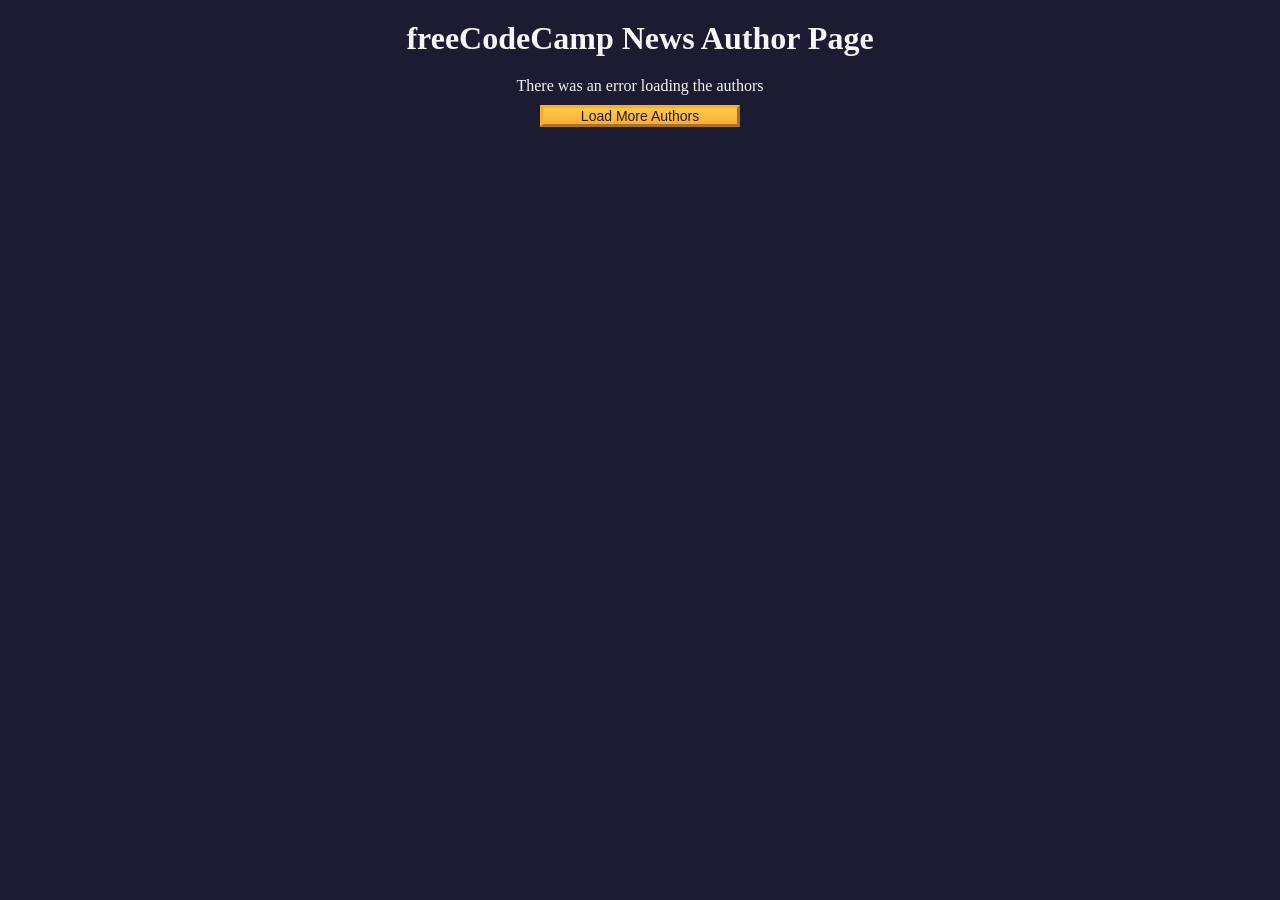
<file: JavaScript Algorithms and Data Structures/authorpage-using-fetch-promise/index.html>
<!doctype html>
<html lang="en">
  <head>
    <meta charset="UTF-8" />
    <meta http-equiv="X-UA-Compatible" content="IE=edge" />
    <meta name="viewport" content="width=device-width, initial-scale=1.0" />
    <title>freeCodeCamp News Author Page</title>
    <link rel="stylesheet" href="./styles.css" />
  </head>
  <body>
    <h1 class="title">freeCodeCamp News Author Page</h1>

    <main>
      <div id="author-container"></div>
      <button class="btn" id="load-more-btn">Load More Authors</button>
    </main>

    <script src="./script.js"></script>
  </body>
</html>
</file>
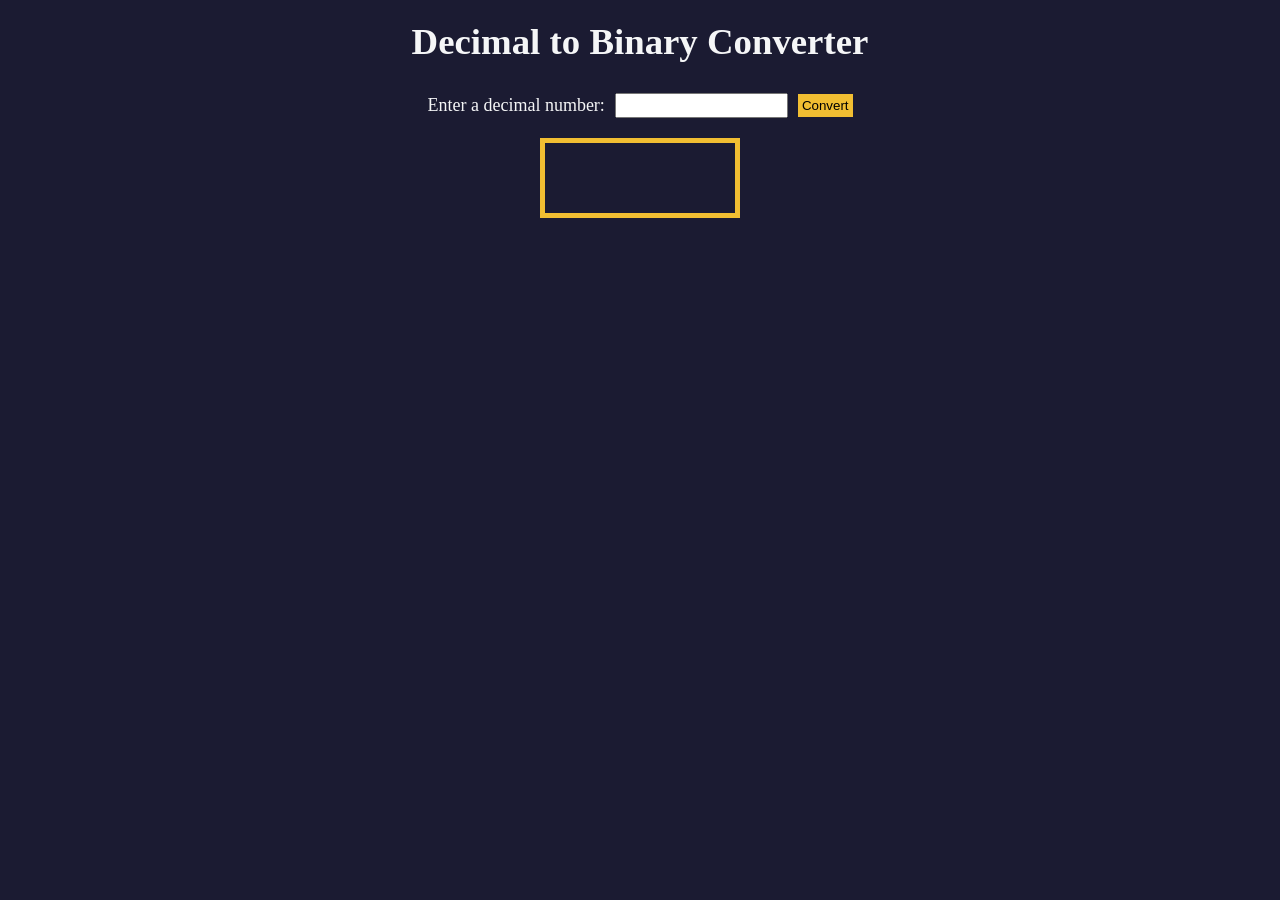
<file: JavaScript Algorithms and Data Structures/binary-converter/index.html>
<!doctype html>
<html lang="en">
  <head>
    <meta charset="UTF-8" />
    <meta http-equiv="X-UA-Compatible" content="IE=edge" />
    <meta name="viewport" content="width=device-width, initial-scale=1.0" />
    <title>Decimal to Binary Converter</title>
    <link rel="stylesheet" href="styles.css" />
  </head>
  <body>
    <h1>Decimal to Binary Converter</h1>
    <div class="input-container">
      <label for="number-input">Enter a decimal number:</label>
      <input
        value=""
        type="number"
        name="decimal number input"
        id="number-input"
        class="number-input"
      />
      <button class="convert-btn" id="convert-btn">Convert</button>
    </div>
    <output id="result" for="number-input"></output>
    <div id="animation-container"></div>
    <script src="script.js"></script>
  </body>
</html>
</file>
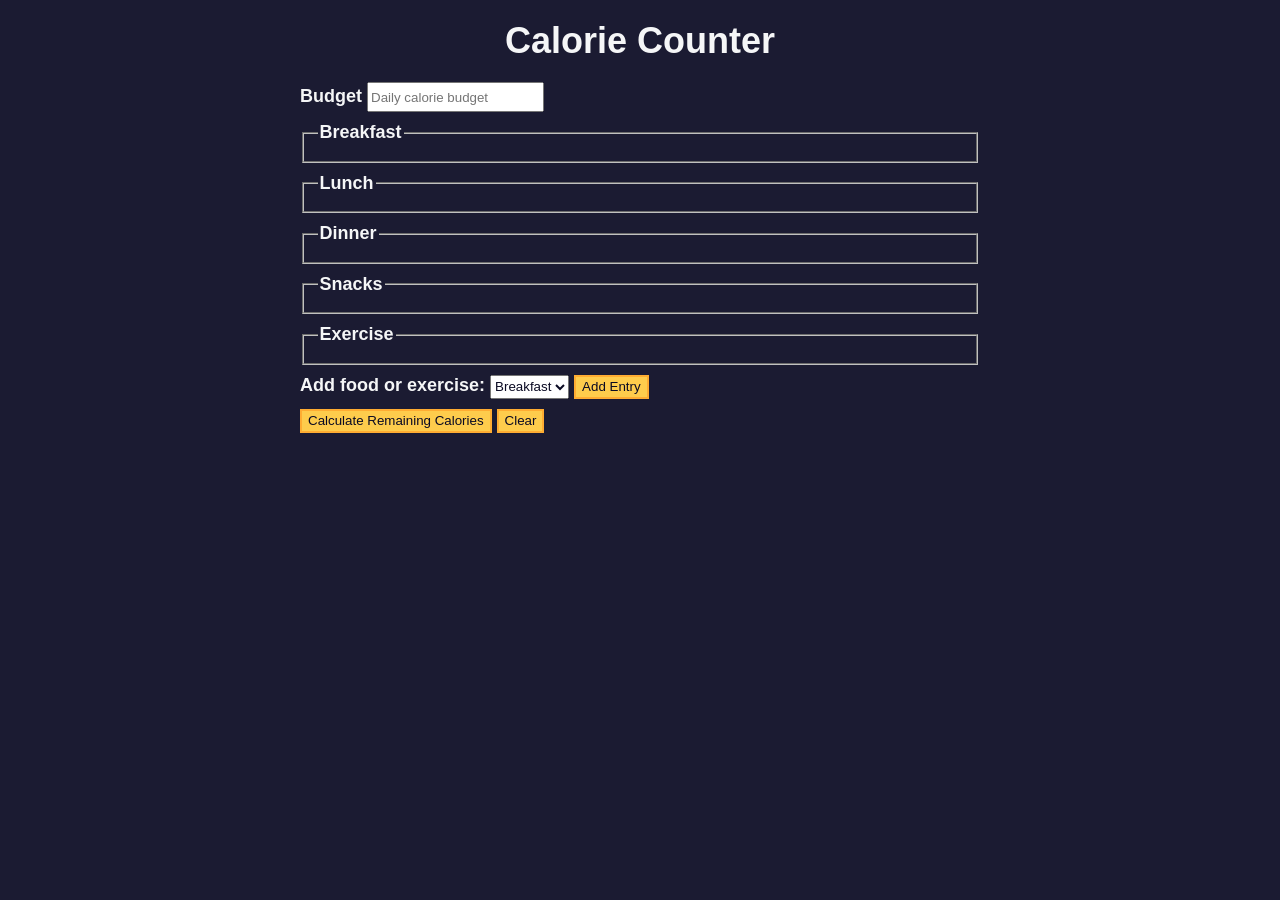
<file: JavaScript Algorithms and Data Structures/calorie-counter/index.html>
<!doctype html>
<html lang="en">
  <head>
    <meta charset="utf-8" />
    <meta name="viewport" content="width=device-width, initial-scale=1.0" />
    <link rel="stylesheet" href="styles.css" />
    <title>Calorie Counter</title>
  </head>
  <body>
    <main>
      <h1>Calorie Counter</h1>
      <div class="container">
        <form id="calorie-counter">
          <label for="budget">Budget</label>
          <input
            type="number"
            min="0"
            id="budget"
            placeholder="Daily calorie budget"
            required
          />
          <fieldset id="breakfast">
            <legend>Breakfast</legend>
            <div class="input-container"></div>
          </fieldset>
          <fieldset id="lunch">
            <legend>Lunch</legend>
            <div class="input-container"></div>
          </fieldset>
          <fieldset id="dinner">
            <legend>Dinner</legend>
            <div class="input-container"></div>
          </fieldset>
          <fieldset id="snacks">
            <legend>Snacks</legend>
            <div class="input-container"></div>
          </fieldset>
          <fieldset id="exercise">
            <legend>Exercise</legend>
            <div class="input-container"></div>
          </fieldset>

          <div class="controls">
            <span>
              <label for="entry-dropdown">Add food or exercise:</label>
              <select id="entry-dropdown" name="options">
                <option value="breakfast" selected>Breakfast</option>
                <option value="lunch">Lunch</option>
                <option value="dinner">Dinner</option>
                <option value="snacks">Snacks</option>
                <option value="exercise">Exercise</option>
              </select>
              <button id="add-entry" type="button">Add Entry</button>
            </span>
          </div>
          <div>
            <button type="submit">Calculate Remaining Calories</button>
            <button id="clear" type="button">Clear</button>
          </div>
        </form>
        <div id="output" class="output hide"></div>
      </div>
    </main>
    <script src="script.js"></script>
  </body>
</html>
</file>
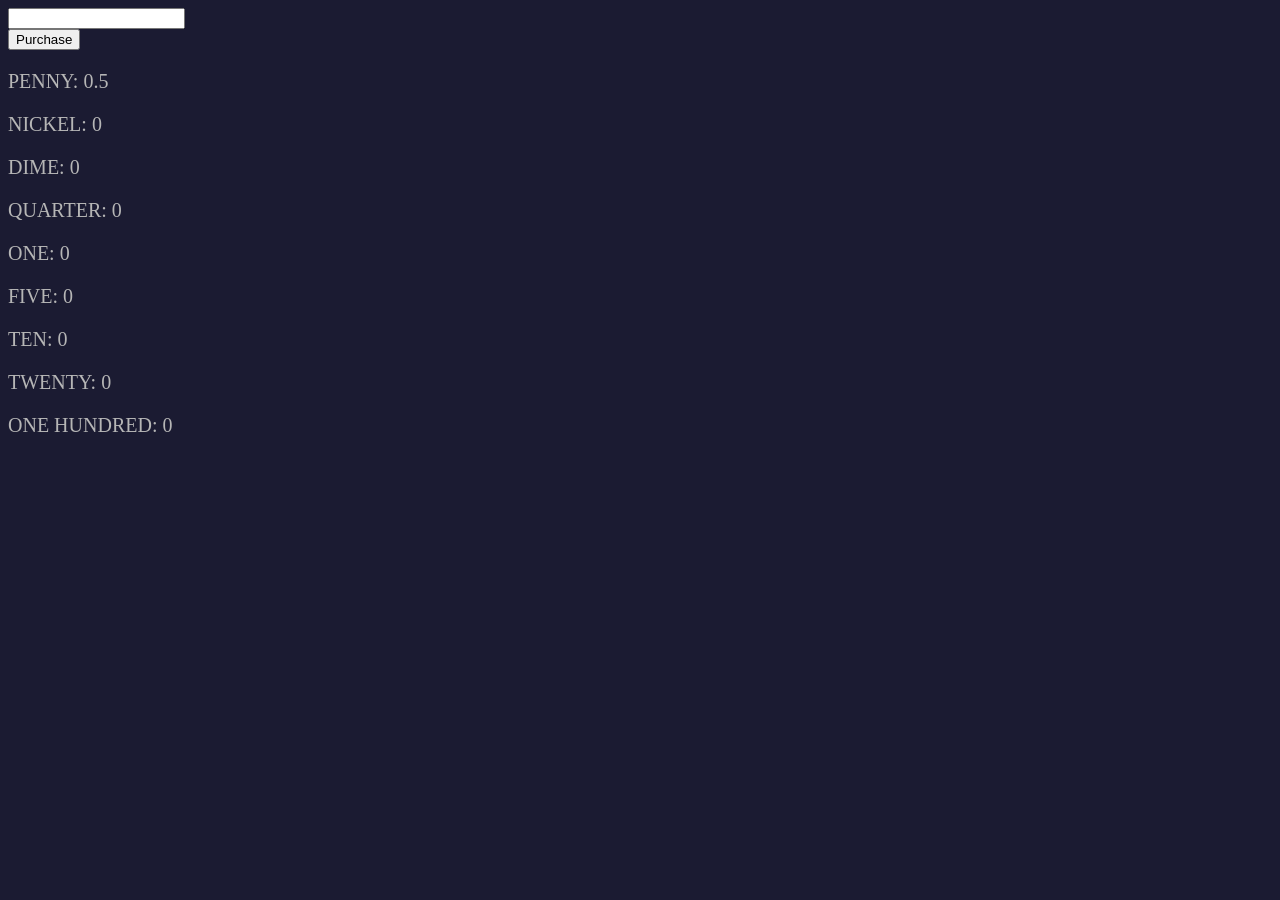
<file: JavaScript Algorithms and Data Structures/cash-register/index.html>
<html>
  <head>
    <meta charset="UTF-8" />
    <meta
      name="viewport"
      content="width=device-width, user-scalable=no, initial-scale=1.0, maximum-scale=1.0, minimum-scale=1.0"
    />
    <link rel="stylesheet" href="styles.css" />
    <title>Document</title>
  </head>
  <body>
    <input type="text" id="cash" aria-label="moneys" />
    <div id="change-due"></div>
    <button id="purchase-btn">Purchase</button>
    <div id="till">
      <p>Change in till</p>
    </div>
    <script src="script.js"></script>
  </body>
</html>
</file>
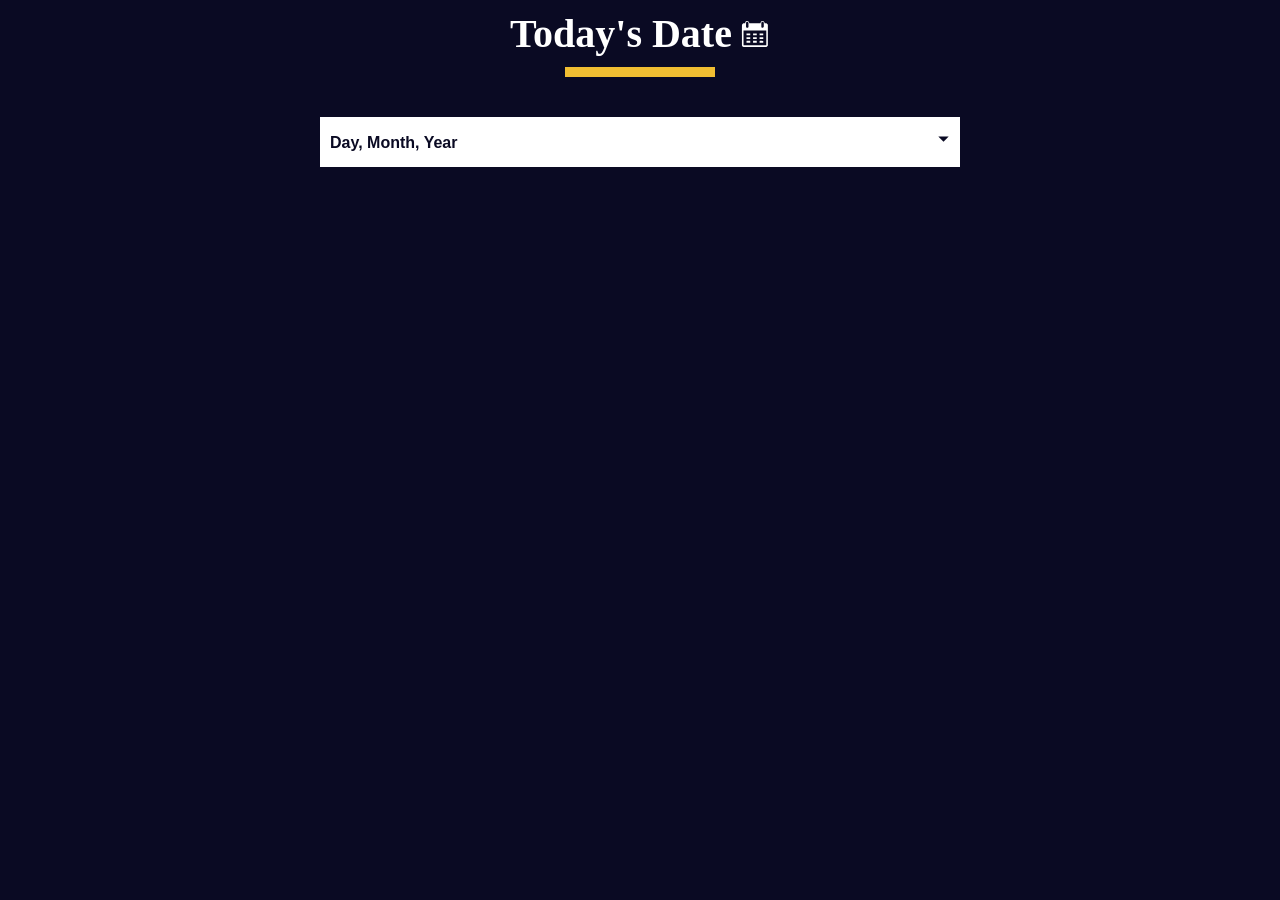
<file: JavaScript Algorithms and Data Structures/date-formatter/index.html>
<!doctype html>
<html lang="en">
  <head>
    <meta charset="UTF-8" />
    <meta http-equiv="X-UA-Compatible" content="IE=edge" />
    <meta name="viewport" content="width=device-width, initial-scale=1.0" />
    <title>Learn the Date Object by Building a Date Formatter</title>
    <link rel="stylesheet" href="./styles.css" />
  </head>
  <body>
    <main>
      <div class="title-container">
        <h1 class="title">Today's Date</h1>

        <svg
          class="date-svg"
          xmlns="http://www.w3.org/2000/svg"
          version="1.0"
          width="512.000000pt"
          height="512.000000pt"
          viewBox="0 0 512.000000 512.000000"
          preserveAspectRatio="xMidYMid meet"
        >
          <g
            transform="translate(0.000000,512.000000) scale(0.100000,-0.100000)"
            fill="#fff"
            stroke="none"
          >
            <path
              d="M1145 4777 c-71 -24 -120 -54 -164 -102 -59 -64 -83 -124 -89 -216 l-4 -77 -147 -3 c-142 -4 -149 -5 -213 -37 -81 -40 -149 -111 -177 -188 -21 -54 -21 -64 -21 -1789 0 -1725 0 -1735 21 -1789 28 -77 96 -148 177 -188 l67 -33 1950 0 1950 0 67 33 c74 36 133 96 170 170 l23 47 0 1760 0 1760 -23 47 c-37 74 -96 134 -169 170 -63 31 -71 32 -213 36 l-148 4 -4 77 c-8 133 -82 242 -200 297 -54 25 -75 29 -148 29 -94 -1 -151 -20 -220 -75 -75 -59 -130 -181 -130 -287 l0 -43 -954 0 -954 0 -7 74 c-12 137 -89 251 -201 303 -66 30 -179 39 -239 20z m209 -164 c23 -16 52 -49 66 -73 l25 -45 0 -365 0 -365 -28 -47 c-30 -52 -88 -92 -149 -103 -54 -10 -137 17 -175 57 -65 69 -64 60 -61 471 l3 373 27 41 c17 26 45 50 80 68 71 35 151 31 212 -12z m2594 11 c41 -20 59 -37 82 -78 l30 -51 0 -360 c0 -329 -2 -364 -19 -401 -36 -79 -137 -133 -222 -119 -57 10 -125 58 -151 107 -23 42 -23 50 -26 388 -3 377 -1 403 51 465 62 76 162 95 255 49z m537 -2717 l0 -1239 -24 -19 c-23 -19 -67 -19 -1916 -19 -1849 0 -1893 0 -1916 19 l-24 19 -3 1241 -2 1241 1942 -2 1943 -3 0 -1238z"
            />
            <path
              d="M1112 2493 l3 -158 318 -3 317 -2 0 160 0 160 -320 0 -321 0 3 -157z"
            />
            <path
              d="M2230 2490 l0 -160 315 0 315 0 0 160 0 160 -315 0 -315 0 0 -160z"
            />
            <path
              d="M3342 2493 l3 -158 310 0 310 0 3 158 3 157 -316 0 -316 0 3 -157z"
            />
            <path
              d="M1110 1855 l0 -155 320 0 320 0 0 155 0 155 -320 0 -320 0 0 -155z"
            />
            <path
              d="M2230 1855 l0 -155 315 0 315 0 0 155 0 155 -315 0 -315 0 0 -155z"
            />
            <path
              d="M3340 1855 l0 -155 315 0 315 0 0 155 0 155 -315 0 -315 0 0 -155z"
            />
            <path
              d="M1117 1383 c-4 -3 -7 -78 -7 -165 l0 -158 320 0 320 0 0 165 0 165 -313 0 c-173 0 -317 -3 -320 -7z"
            />
            <path
              d="M2230 1225 l0 -165 315 0 315 0 0 165 0 165 -315 0 -315 0 0 -165z"
            />
            <path
              d="M3347 1383 c-4 -3 -7 -78 -7 -165 l0 -158 315 0 315 0 -2 163 -3 162 -306 3 c-168 1 -308 -1 -312 -5z"
            />
          </g>
        </svg>
      </div>
      <div class="divider"></div>

      <div class="dropdown-container">
        <select name="date-options" id="date-options">
          <option value="dd-mm-yyyy">Day, Month, Year</option>
          <option value="yyyy-mm-dd">Year, Month, Day</option>
          <option value="mm-dd-yyyy-h-mm">
            Month, Day, Year, Hours, Minutes
          </option>
        </select>
        <div class="select-icon">
          <svg
            class="icon"
            xmlns="http://www.w3.org/2000/svg"
            width="25"
            height="35"
            viewBox="0 0 24 24"
          >
            <rect x="0" fill="none" width="24" height="24" />

            <g>
              <path d="M7 10l5 5 5-5" />
            </g>
          </svg>
        </div>
      </div>

      <p id="current-date"></p>
    </main>

    <script src="./script.js"></script>
  </body>
</html>
</file>
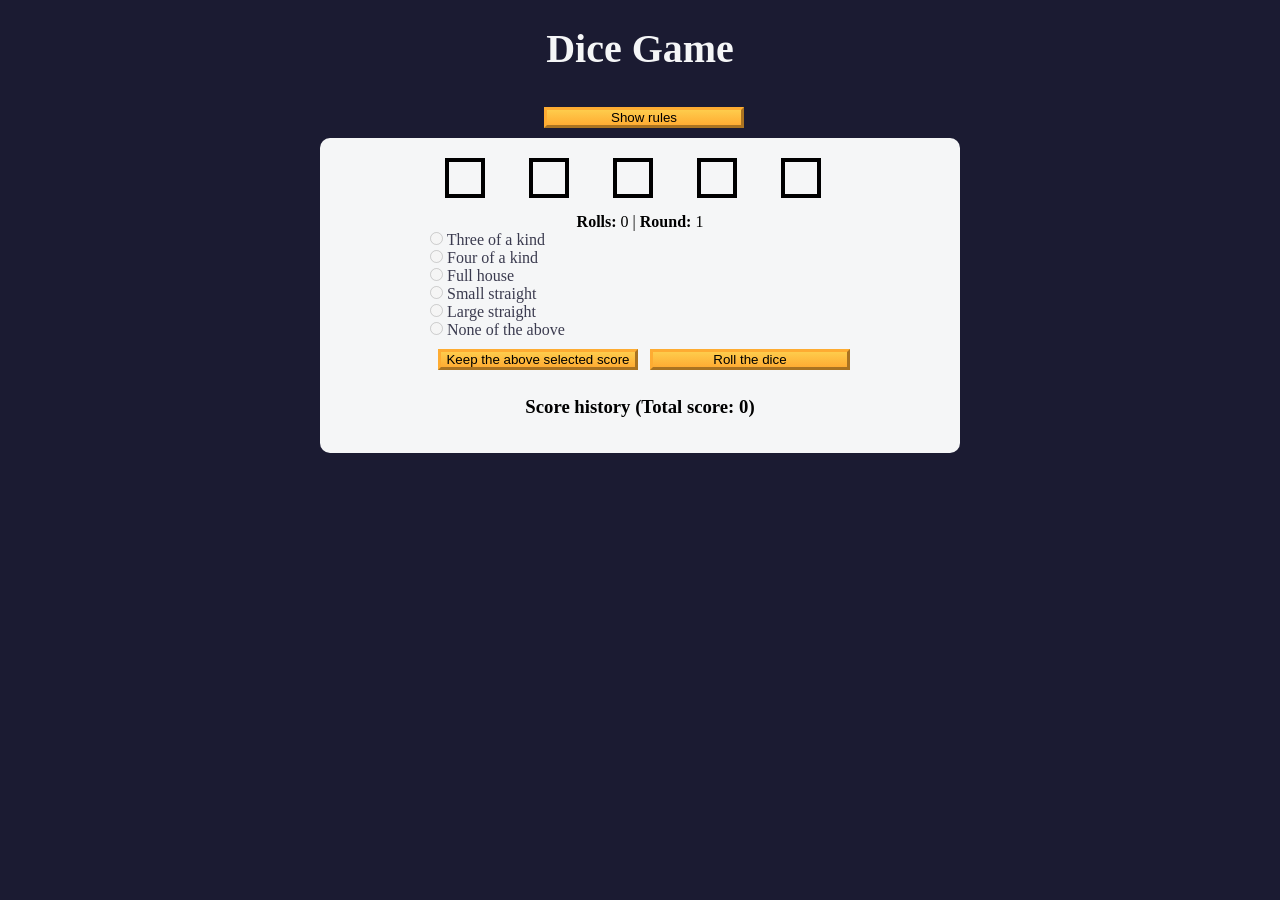
<file: JavaScript Algorithms and Data Structures/dice-game/index.html>
<!doctype html>
<html lang="en">
  <head>
    <meta charset="utf-8" />
    <meta name="viewport" content="width=device-width, initial-scale=1.0" />
    <title>Dice Game</title>
    <link rel="stylesheet" href="styles.css" />
  </head>

  <body>
    <header>
      <h1>Dice Game</h1>
      <button class="btn" id="rules-btn" type="button">Show rules</button>
      <div class="rules-container">
        <h2>Rules</h2>
        <ul>
          <li>There are total of six rounds</li>
          <li>You can only roll the dice three times per round</li>
          <li>To start the game, roll the dice</li>
          <li>
            Then, choose from one of the selected scores or roll the dice again
          </li>
          <li>
            If you choose a selected score, then you will move to the next round
          </li>
          <li>
            If you decline to choose a selected score, then you can roll the
            dice again two more times
          </li>
        </ul>
        <h2 class="points">Points</h2>
        <ul>
          <li>Three of a kind: Sum of all five dice</li>
          <li>Four of a kind: Sum of all five dice</li>
          <li>Full house: Three of a kind and a pair - 25 points</li>
          <li>
            Small straight: Four of the dice have consecutive values - 30 points
          </li>
          <li>
            Large straight: All five dice have consecutive values - 40 points
          </li>
        </ul>
      </div>
    </header>

    <main>
      <form id="game">
        <div id="dice">
          <div class="die"></div>
          <div class="die"></div>
          <div class="die"></div>
          <div class="die"></div>
          <div class="die"></div>
        </div>

        <p class="rounds-text">
          <strong>Rolls:</strong> <span id="current-round-rolls">0</span> |
          <strong>Round:</strong> <span id="current-round">1</span>
        </p>

        <div id="score-options">
          <div>
            <input
              type="radio"
              name="score-options"
              id="three-of-a-kind"
              value="three-of-a-kind"
              disabled
            />
            <label for="three-of-a-kind">Three of a kind<span></span></label>
          </div>
          <div>
            <input
              type="radio"
              name="score-options"
              id="four-of-a-kind"
              value="four-of-a-kind"
              disabled
            />
            <label for="four-of-a-kind">Four of a kind<span></span></label>
          </div>
          <div>
            <input
              type="radio"
              name="score-options"
              id="full-house"
              value="full-house"
              disabled
            />
            <label for="full-house">Full house<span></span></label>
          </div>
          <div>
            <input
              type="radio"
              name="score-options"
              id="small-straight"
              value="small-straight"
              disabled
            />
            <label for="small-straight">Small straight<span></span></label>
          </div>
          <div>
            <input
              type="radio"
              name="score-options"
              id="large-straight"
              value="large-straight"
              disabled
            />
            <label for="large-straight">Large straight<span></span></label>
          </div>

          <div>
            <input
              type="radio"
              name="score-options"
              id="none"
              value="none"
              disabled
            />
            <label for="none">None of the above<span></span></label>
          </div>
        </div>

        <button class="btn" id="keep-score-btn" type="button">
          Keep the above selected score
        </button>
        <button class="btn" id="roll-dice-btn" type="button">
          Roll the dice
        </button>
      </form>

      <div id="scores">
        <h3>Score history (Total score: <span id="total-score">0</span>)</h3>
        <ol id="score-history"></ol>
      </div>
    </main>
    <script src="./script.js"></script>
  </body>
</html>
</file>
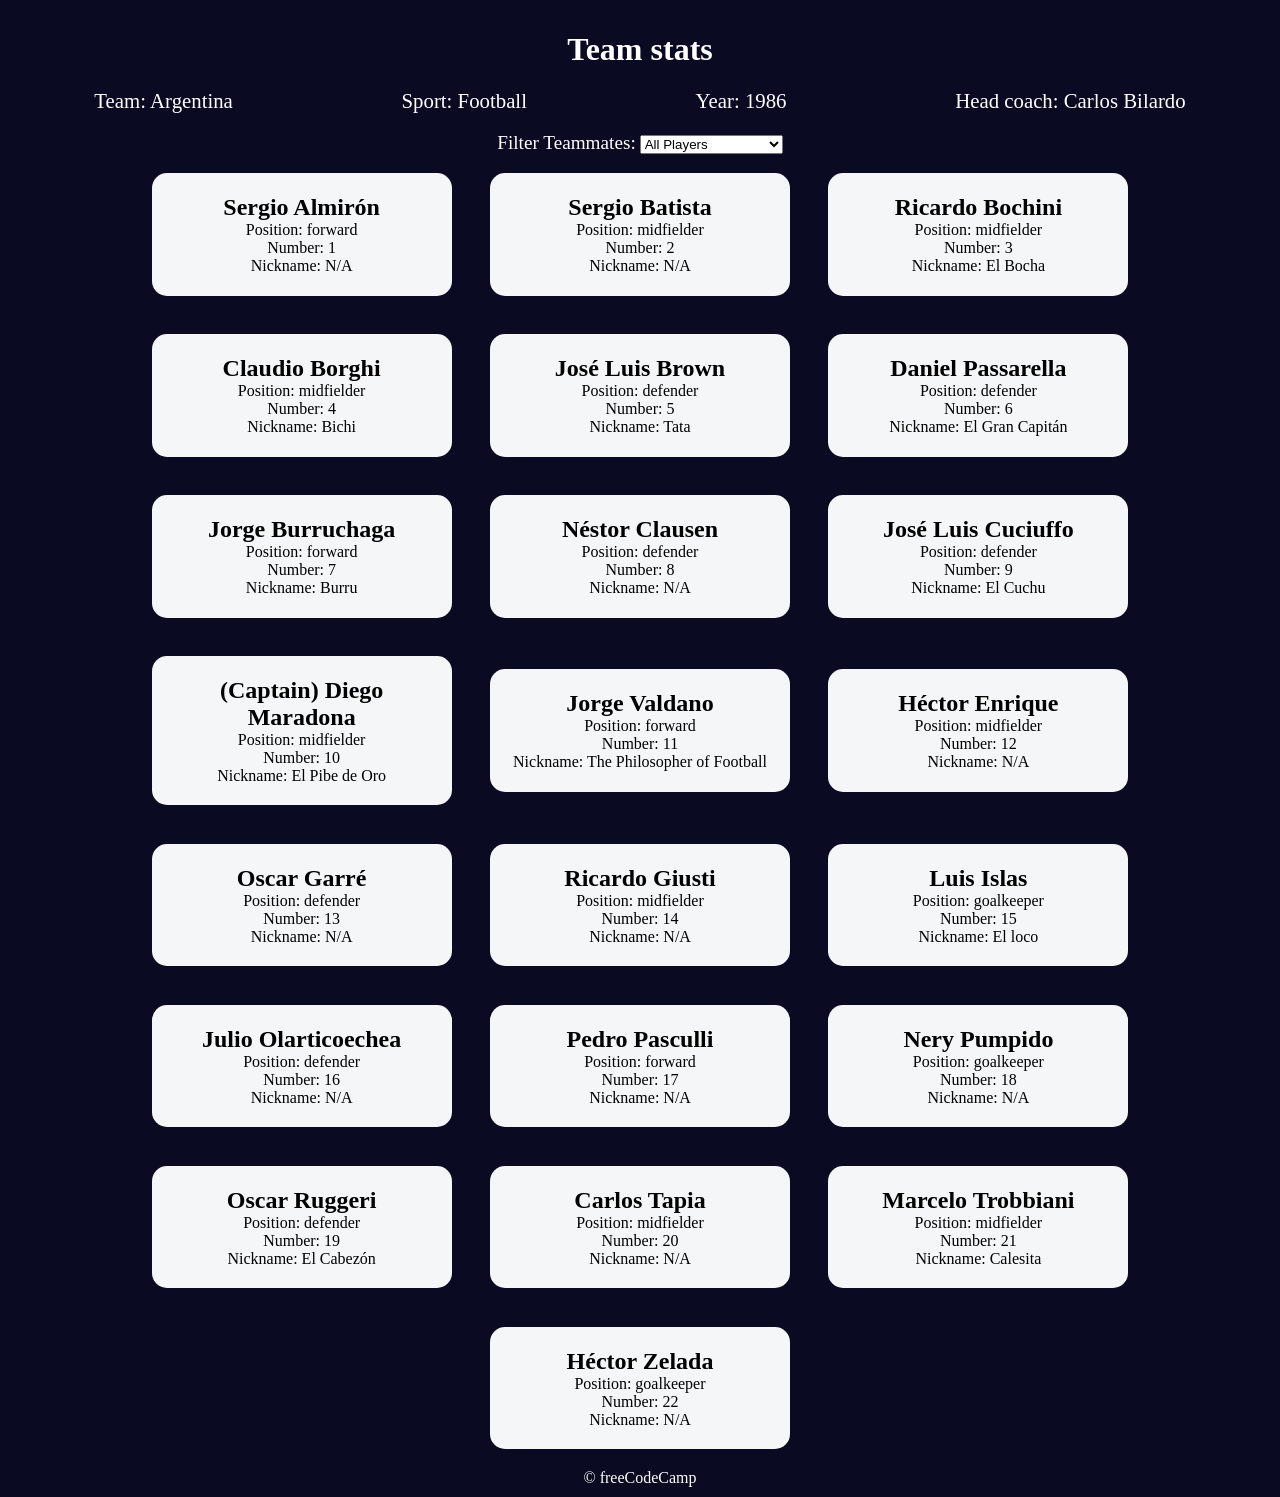
<file: JavaScript Algorithms and Data Structures/football-team-cards/index.html>
<!doctype html>
<html lang="en">
  <head>
    <meta charset="UTF-8" />
    <meta http-equiv="X-UA-Compatible" content="IE=edge" />
    <meta name="viewport" content="width=device-width, initial-scale=1.0" />
    <title>
      Learn Modern JavaScript methods by building football team cards
    </title>
    <link rel="stylesheet" href="styles.css" />
  </head>
  <body>
    <h1 class="title">Team stats</h1>
    <main>
      <div class="team-stats">
        <p>Team: <span id="team"></span></p>
        <p>Sport: <span id="sport"></span></p>
        <p>Year: <span id="year"></span></p>
        <p>Head coach: <span id="head-coach"></span></p>
      </div>
      <label class="options-label" for="players">Filter Teammates:</label>
      <select name="players" id="players">
        <option value="all">All Players</option>
        <option value="nickname">Nicknames</option>
        <option value="forward">Position Forward</option>
        <option value="midfielder">Position Midfielder</option>
        <option value="defender">Position Defender</option>
        <option value="goalkeeper">Position Goalkeeper</option>
      </select>
      <div class="cards" id="player-cards">
        <div class="player-card">
          <h2>Sergio Almirón</h2>
          <p>Position: forward</p>
          <p>Number: 1</p>
          <p>Nickname: N/A</p>
        </div>
        <div class="player-card">
          <h2>Sergio Batista</h2>
          <p>Position: midfielder</p>
          <p>Number: 2</p>
          <p>Nickname: N/A</p>
        </div>
        <div class="player-card">
          <h2>Ricardo Bochini</h2>
          <p>Position: midfielder</p>
          <p>Number: 3</p>
          <p>Nickname: El Bocha</p>
        </div>
        <div class="player-card">
          <h2>Claudio Borghi</h2>
          <p>Position: midfielder</p>
          <p>Number: 4</p>
          <p>Nickname: Bichi</p>
        </div>
        <div class="player-card">
          <h2>José Luis Brown</h2>
          <p>Position: defender</p>
          <p>Number: 5</p>
          <p>Nickname: Tata</p>
        </div>
        <div class="player-card">
          <h2>Daniel Passarella</h2>
          <p>Position: defender</p>
          <p>Number: 6</p>
          <p>Nickname: El Gran Capitán</p>
        </div>
        <div class="player-card">
          <h2>Jorge Burruchaga</h2>
          <p>Position: forward</p>
          <p>Number: 7</p>
          <p>Nickname: Burru</p>
        </div>
        <div class="player-card">
          <h2>Néstor Clausen</h2>
          <p>Position: defender</p>
          <p>Number: 8</p>
          <p>Nickname: N/A</p>
        </div>
        <div class="player-card">
          <h2>José Luis Cuciuffo</h2>
          <p>Position: defender</p>
          <p>Number: 9</p>
          <p>Nickname: El Cuchu</p>
        </div>
        <div class="player-card">
          <h2>(Captain) Diego Maradona</h2>
          <p>Position: midfielder</p>
          <p>Number: 10</p>
          <p>Nickname: El Pibe de Oro</p>
        </div>
        <div class="player-card">
          <h2>Jorge Valdano</h2>
          <p>Position: forward</p>
          <p>Number: 11</p>
          <p>Nickname: The Philosopher of Football</p>
        </div>
        <div class="player-card">
          <h2>Héctor Enrique</h2>
          <p>Position: midfielder</p>
          <p>Number: 12</p>
          <p>Nickname: N/A</p>
        </div>
        <div class="player-card">
          <h2>Oscar Garré</h2>
          <p>Position: defender</p>
          <p>Number: 13</p>
          <p>Nickname: N/A</p>
        </div>
        <div class="player-card">
          <h2>Ricardo Giusti</h2>
          <p>Position: midfielder</p>
          <p>Number: 14</p>
          <p>Nickname: N/A</p>
        </div>
        <div class="player-card">
          <h2>Luis Islas</h2>
          <p>Position: goalkeeper</p>
          <p>Number: 15</p>
          <p>Nickname: El loco</p>
        </div>
        <div class="player-card">
          <h2>Julio Olarticoechea</h2>
          <p>Position: defender</p>
          <p>Number: 16</p>
          <p>Nickname: N/A</p>
        </div>
        <div class="player-card">
          <h2>Pedro Pasculli</h2>
          <p>Position: forward</p>
          <p>Number: 17</p>
          <p>Nickname: N/A</p>
        </div>
        <div class="player-card">
          <h2>Nery Pumpido</h2>
          <p>Position: goalkeeper</p>
          <p>Number: 18</p>
          <p>Nickname: N/A</p>
        </div>
        <div class="player-card">
          <h2>Oscar Ruggeri</h2>
          <p>Position: defender</p>
          <p>Number: 19</p>
          <p>Nickname: El Cabezón</p>
        </div>
        <div class="player-card">
          <h2>Carlos Tapia</h2>
          <p>Position: midfielder</p>
          <p>Number: 20</p>
          <p>Nickname: N/A</p>
        </div>
        <div class="player-card">
          <h2>Marcelo Trobbiani</h2>
          <p>Position: midfielder</p>
          <p>Number: 21</p>
          <p>Nickname: Calesita</p>
        </div>
        <div class="player-card">
          <h2>Héctor Zelada</h2>
          <p>Position: goalkeeper</p>
          <p>Number: 22</p>
          <p>Nickname: N/A</p>
        </div>
      </div>
    </main>
    <footer>&copy; freeCodeCamp</footer>
    <script src="./script.js"></script>
  </body>
</html>
</file>
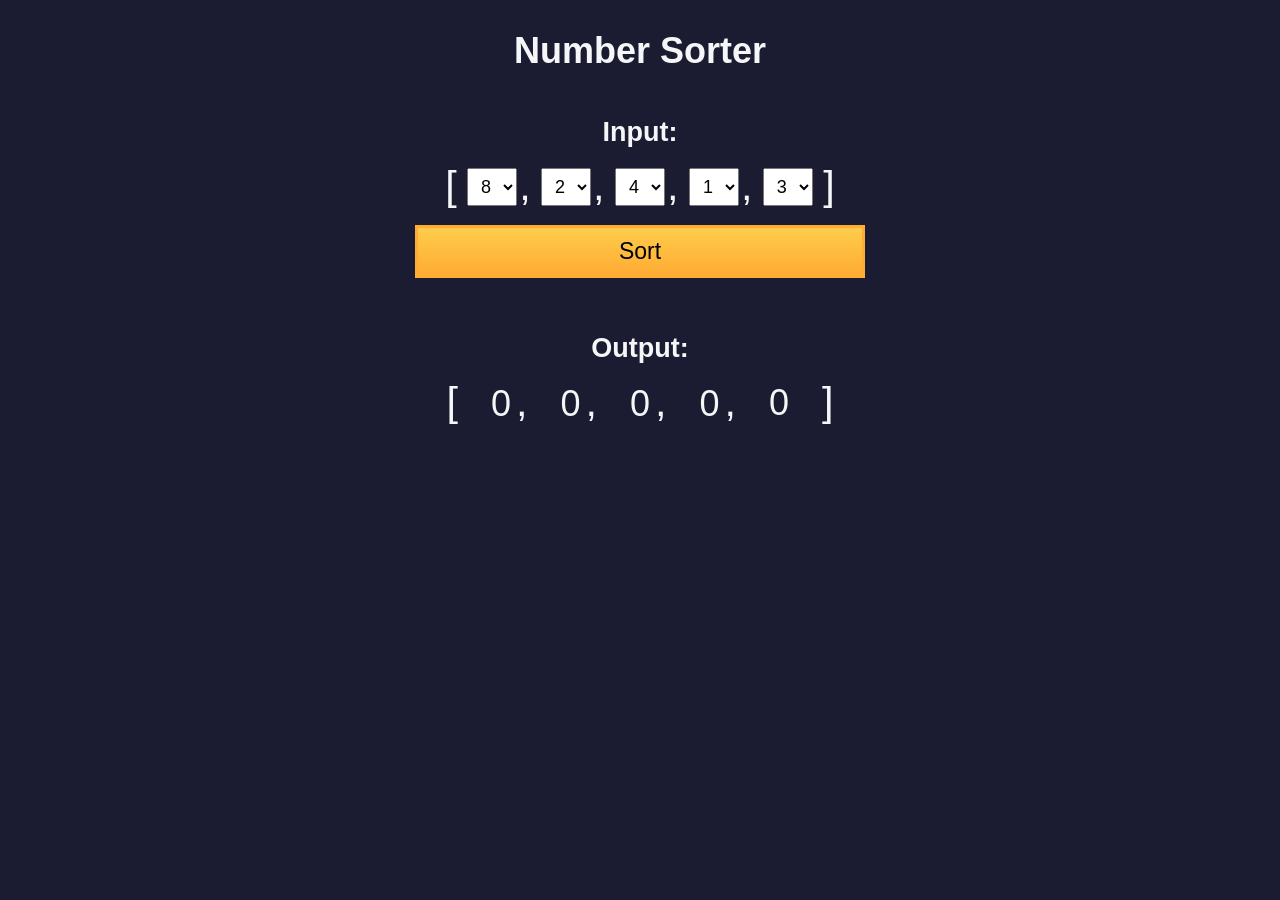
<file: JavaScript Algorithms and Data Structures/number-sorter/index.html>
<!doctype html>
<html>
  <head>
    <meta charset="UTF-8" />
    <meta name="viewport" content="width=device-width, initial-scale=1.0" />
    <link rel="stylesheet" type="text/css" href="./styles.css" />
    <title>Number Sorter</title>
  </head>
  <body>
    <main>
      <h1>Number Sorter</h1>
      <form id="form" class="form">
        <h2>Input:</h2>
        <fieldset>
          <span class="bracket">[</span>
          <div>
            <select
              name="values"
              class="values-dropdown"
              aria-label="first number"
            >
              <option value="0">0</option>
              <option value="1">1</option>
              <option value="2">2</option>
              <option value="3">3</option>
              <option value="4">4</option>
              <option value="5">5</option>
              <option value="6">6</option>
              <option value="7">7</option>
              <option value="8" selected>8</option>
              <option value="9">9</option>
            </select>
            <span class="comma">,</span>
          </div>
          <div>
            <select
              name="values"
              class="values-dropdown"
              aria-label="second number"
            >
              <option value="0">0</option>
              <option value="1">1</option>
              <option value="2" selected>2</option>
              <option value="3">3</option>
              <option value="4">4</option>
              <option value="5">5</option>
              <option value="6">6</option>
              <option value="7">7</option>
              <option value="8">8</option>
              <option value="9">9</option>
            </select>
            <span class="comma">,</span>
          </div>
          <div>
            <select
              name="values"
              class="values-dropdown"
              aria-label="third number"
            >
              <option value="0">0</option>
              <option value="1">1</option>
              <option value="2">2</option>
              <option value="3">3</option>
              <option value="4" selected>4</option>
              <option value="5">5</option>
              <option value="6">6</option>
              <option value="7">7</option>
              <option value="8">8</option>
              <option value="9">9</option>
            </select>
            <span class="comma">,</span>
          </div>
          <div>
            <select
              name="values"
              class="values-dropdown"
              aria-label="fourth number"
            >
              <option value="0">0</option>
              <option value="1" selected>1</option>
              <option value="2">2</option>
              <option value="3">3</option>
              <option value="4">4</option>
              <option value="5">5</option>
              <option value="6">6</option>
              <option value="7">7</option>
              <option value="8">8</option>
              <option value="9">9</option>
            </select>
            <span class="comma">,</span>
          </div>
          <div>
            <select
              name="values"
              class="values-dropdown"
              aria-label="fifth number"
            >
              <option value="0">0</option>
              <option value="1">1</option>
              <option value="2">2</option>
              <option value="3" selected>3</option>
              <option value="4">4</option>
              <option value="5">5</option>
              <option value="6">6</option>
              <option value="7">7</option>
              <option value="8">8</option>
              <option value="9">9</option>
            </select>
          </div>
          <span class="bracket">]</span>
        </fieldset>
        <button id="sort">Sort</button>
      </form>
      <div class="output-container">
        <h2>Output:</h2>
        <div class="output-array">
          <span class="bracket">[</span>
          <div>
            <span class="output-value" id="output-value-0">0</span>
            <span class="comma">,</span>
          </div>
          <div>
            <span class="output-value" id="output-value-1">0</span>
            <span class="comma">,</span>
          </div>
          <div>
            <span class="output-value" id="output-value-2">0</span>
            <span class="comma">,</span>
          </div>
          <div>
            <span class="output-value" id="output-value-3">0</span>
            <span class="comma">,</span>
          </div>
          <div>
            <span class="output-value" id="output-value-4">0</span>
          </div>
          <span class="bracket">]</span>
        </div>
      </div>
    </main>
    <script src="./script.js"></script>
  </body>
</html>
</file>
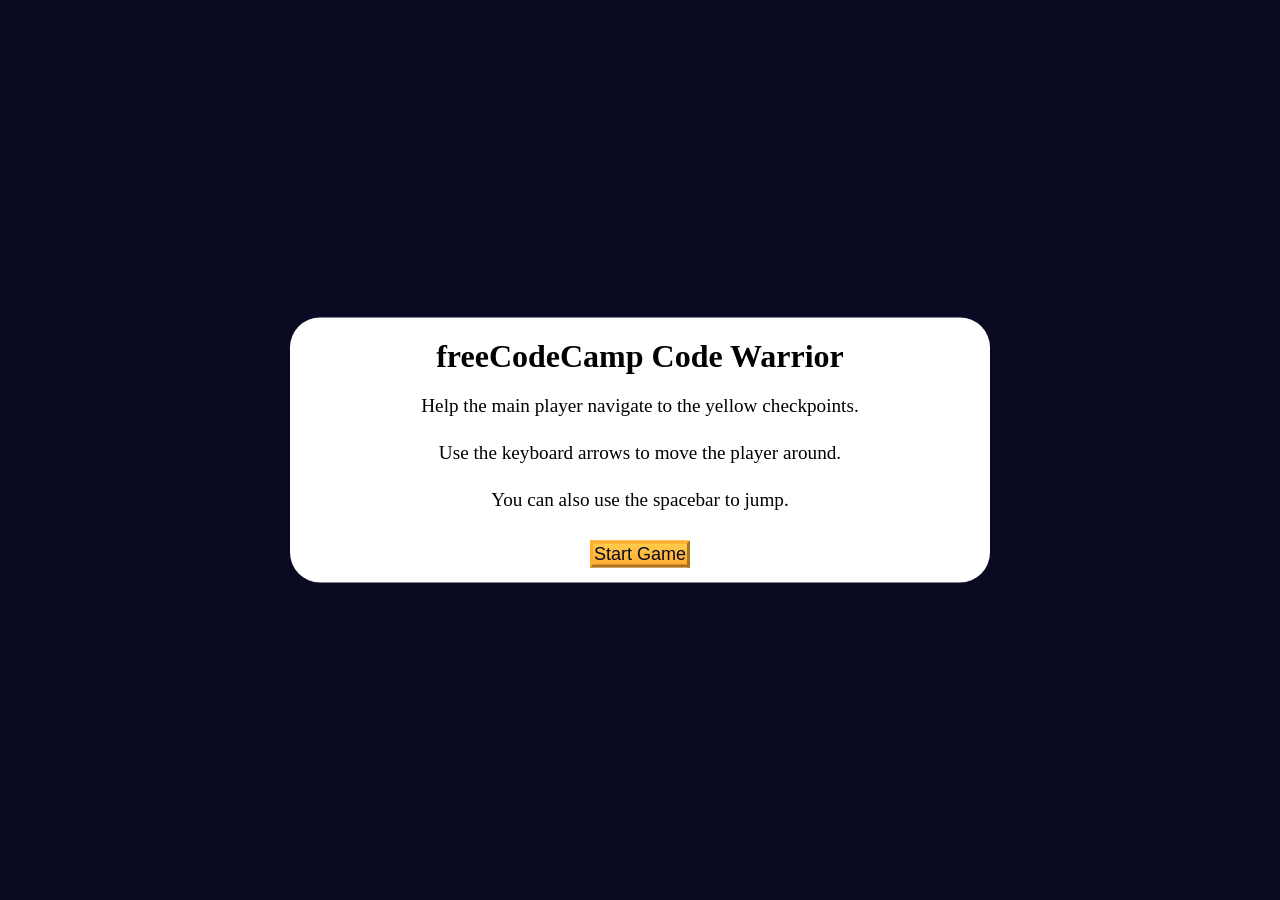
<file: JavaScript Algorithms and Data Structures/oop-plateform-game/index.html>
<!doctype html>
<html lang="en">
  <head>
    <meta charset="UTF-8" />
    <meta http-equiv="X-UA-Compatible" content="IE=edge" />
    <meta name="viewport" content="width=device-width, initial-scale=1.0" />
    <title>Learn Intermediate OOP by Building a Platformer Game</title>
    <link rel="stylesheet" href="./styles.css" />
  </head>
  <body>
    <div class="start-screen">
      <h1 class="main-title">freeCodeCamp Code Warrior</h1>
      <p class="instructions">
        Help the main player navigate to the yellow checkpoints.
      </p>
      <p class="instructions">
        Use the keyboard arrows to move the player around.
      </p>
      <p class="instructions">You can also use the spacebar to jump.</p>

      <div class="btn-container">
        <button class="btn" id="start-btn">Start Game</button>
      </div>
    </div>

    <div class="checkpoint-screen">
      <h2>Congrats!</h2>
      <p>You reached the last checkpoint.</p>
    </div>

    <canvas id="canvas"></canvas>

    <script src="./script.js"></script>
  </body>
</html>
</file>
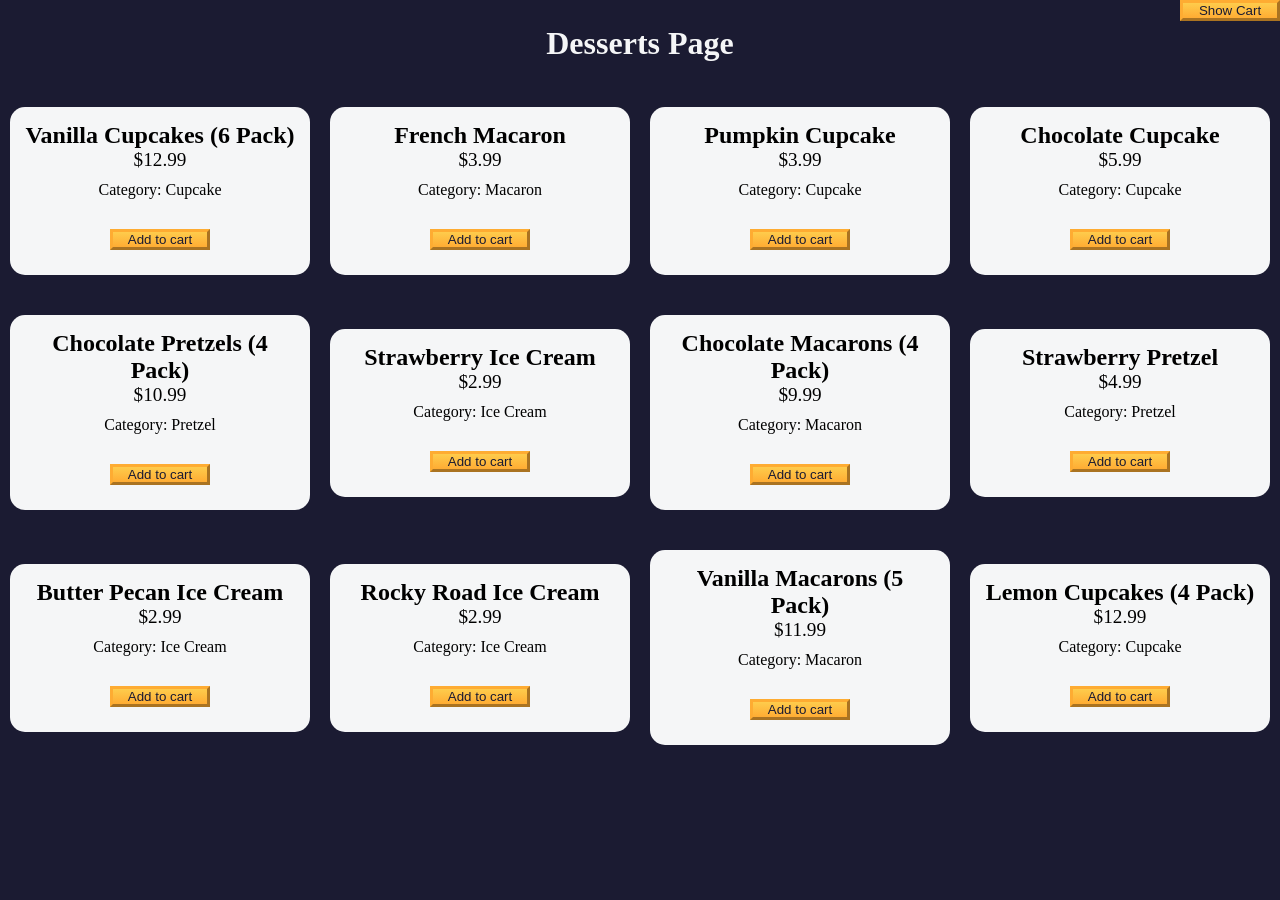
<file: JavaScript Algorithms and Data Structures/oop-shopping-cart/index.html>
<!doctype html>
<html lang="en">
  <head>
    <meta charset="UTF-8" />
    <meta http-equiv="X-UA-Compatible" content="IE=edge" />
    <meta name="viewport" content="width=device-width, initial-scale=1.0" />
    <title>freeCodeCamp Shopping Cart</title>
    <link rel="stylesheet" href="./styles.css" />
  </head>
  <body>
    <header>
      <h1 class="title">Desserts Page</h1>
    </header>
    <main>
      <button id="cart-btn" type="button" class="btn">
        <span id="show-hide-cart">Show</span> Cart
      </button>
      <div id="cart-container">
        <button class="btn" id="clear-cart-btn">Clear Cart</button>
        <div id="products-container"></div>
        <p>Total number of items: <span id="total-items">0</span></p>
        <p>Subtotal: <span id="subtotal">$0</span></p>
        <p>Taxes: <span id="taxes">$0</span></p>
        <p>Total: <span id="total">$0</span></p>
      </div>
      <div id="dessert-card-container"></div>
    </main>
    <script src="./script.js"></script>
  </body>
</html>
</file>
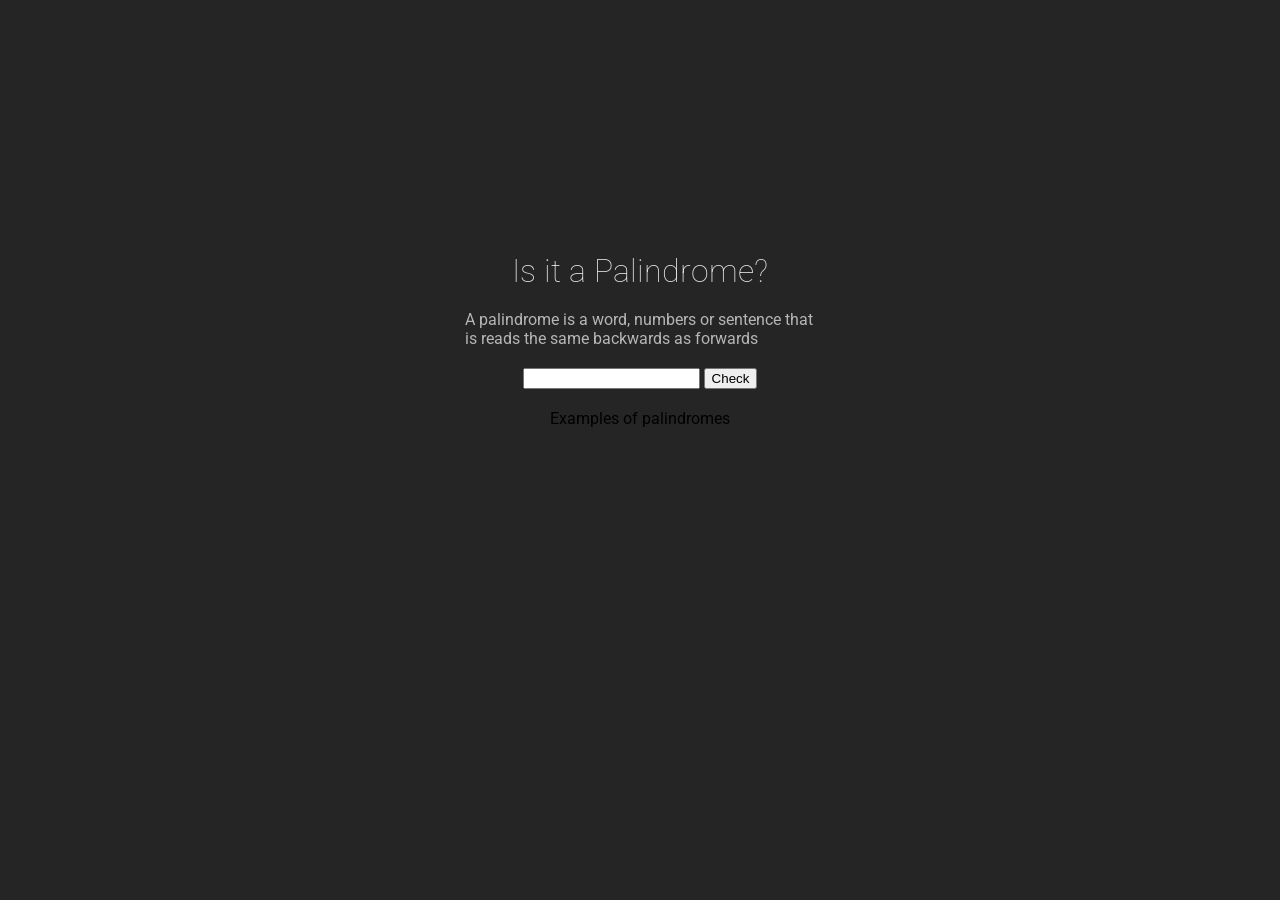
<file: JavaScript Algorithms and Data Structures/palindrome-checker/index.html>
<!doctype html>
<html lang="en">
  <head>
    <meta charset="UTF-8" />
    <title>Palindrome Checker</title>
    <link rel="stylesheet" href="styles.css" />
    <link rel="preconnect" href="https://fonts.googleapis.com" />
    <link rel="preconnect" href="https://fonts.gstatic.com" crossorigin />
    <link
      href="https://fonts.googleapis.com/css2?family=Roboto:ital,wght@0,100;0,300;0,400;0,500;0,700;0,900;1,100;1,300;1,400;1,500;1,700;1,900&display=swap"
      rel="stylesheet"
    />
  </head>
  <body>
    <main>
      <div class="container-wrapper">
        <div class="container">
          <div class="heading">Is it a Palindrome?</div>
          <div class="what-is">
            A palindrome is a word, numbers or sentence that is reads the same
            backwards as forwards
          </div>
          <div class="input">
            <input id="text-input" aria-label="text" />
            <button id="check-btn">Check</button>
          </div>
          <div class="examples">Examples of palindromes</div>

          <div id="result"></div>
        </div>
      </div>
    </main>
    <script src="script.js"></script>
  </body>
</html>
</file>
<file: JavaScript Algorithms and Data Structures/authorpage-using-fetch-promise/styles.css>
* {
  margin: 0;
  padding: 0;
  box-sizing: border-box;
}

:root {
  --main-bg-color: #1b1b32;
  --light-grey: #f5f6f7;
  --dark-purple: #5a01a7;
  --golden-yellow: #feac32;
}

body {
  background-color: var(--main-bg-color);
  text-align: center;
}

.title {
  color: var(--light-grey);
  margin: 20px 0;
}

#author-container {
  display: flex;
  flex-wrap: wrap;
  justify-content: center;
}

.user-card {
  border-radius: 15px;
  width: 300px;
  height: 350px;
  background-color: var(--light-grey);
  margin: 20px;
}

.user-img {
  width: 150px;
  height: 150px;
  object-fit: cover;
}

.purple-divider {
  background-color: var(--dark-purple);
  width: 100%;
  height: 15px;
}

.author-name {
  margin: 10px;
}

.bio {
  margin: 20px;
}

.error-msg {
  color: var(--light-grey);
}

.btn {
  cursor: pointer;
  width: 200px;
  margin: 10px;
  color: var(--main-bg-color);
  font-size: 14px;
  background-color: var(--golden-yellow);
  background-image: linear-gradient(#fecc4c, #ffac33);
  border-color: var(--golden-yellow);
  border-width: 3px;
}
</file>
<file: JavaScript Algorithms and Data Structures/binary-converter/styles.css>
*,
*::before,
*::after {
  box-sizing: border-box;
  margin: 0;
  padding: 0;
}

:root {
  --light-grey: #f5f6f7;
  --dark-blue: #1b1b32;
  --orange: #f1be32;
}

body {
  background-color: var(--dark-blue);
  font-family: "Times New Roman", Times, serif;
  font-size: 18px;
  color: var(--light-grey);
  padding: 0 15px;
  display: flex;
  flex-direction: column;
  align-items: center;
}

h1 {
  text-align: center;
  font-size: 2.3rem;
  margin: 20px 0;
}

.input-container {
  margin: 10px 0;
  display: flex;
  flex-direction: column;
  gap: 10px;
  justify-content: center;
  align-items: center;
}

.convert-btn {
  background-color: var(--orange);
  cursor: pointer;
  border: none;
  padding: 4px;
}

.number-input {
  height: 25px;
}

#result {
  margin: 10px 0;
  min-width: 200px;
  width: fit-content;
  min-height: 80px;
  word-break: break-word;
  padding: 15px;
  border: 5px solid var(--orange);
  font-size: 2rem;
  text-align: center;
}

#animation-container {
  margin: auto;
  max-width: 300px;
}

.animation-frame {
  margin: 250px auto 0;
  padding: 15px 10px;
  border: 5px solid var(--orange);
  font-size: 1.2rem;
  text-align: center;
}

@media screen and (min-width: 500px) {
  .input-container {
    flex-direction: row;
  }

  #result {
    max-width: 460px;
  }
}
</file>
<file: JavaScript Algorithms and Data Structures/calorie-counter/styles.css>
:root {
  --light-grey: #f5f6f7;
  --dark-blue: #0a0a23;
  --fcc-blue: #1b1b32;
  --light-yellow: #fecc4c;
  --dark-yellow: #feac32;
  --light-pink: #ffadad;
  --dark-red: #850000;
  --light-green: #acd157;
}

body {
  font-family: "Lato", Helvetica, Arial, sans-serif;
  font-size: 18px;
  background-color: var(--fcc-blue);
  color: var(--light-grey);
}

h1 {
  text-align: center;
}

.container {
  width: 90%;
  max-width: 680px;
}

h1,
.container,
.output {
  margin: 20px auto;
}

label,
legend {
  font-weight: bold;
}

.input-container {
  display: flex;
  flex-direction: column;
}

button {
  cursor: pointer;
  text-decoration: none;
  background-color: var(--light-yellow);
  border: 2px solid var(--dark-yellow);
}

button,
input,
select {
  min-height: 24px;
  color: var(--dark-blue);
}

fieldset,
label,
button,
input,
select {
  margin-bottom: 10px;
}

.output {
  border: 2px solid var(--light-grey);
  padding: 10px;
  text-align: center;
}

.hide {
  display: none;
}

.output span {
  font-weight: bold;
  font-size: 1.2em;
}

.surplus {
  color: var(--light-pink);
}

.deficit {
  color: var(--light-green);
}
</file>
<file: JavaScript Algorithms and Data Structures/cash-register/styles.css>
body {
  background-color: #1b1b32;
  color: #b6b6b6;
}

#till {
  font-size: 20px;
}
</file>
<file: JavaScript Algorithms and Data Structures/date-formatter/styles.css>
*,
*::before,
*::after {
  margin: 0;
  padding: 0;
  box-sizing: border-box;
}

:root {
  --dark-grey: #0a0a23;
  --white: #ffffff;
  --yellow: #f1be32;
}

body {
  color: var(--white);
  background-color: var(--dark-grey);
}

.title-container {
  margin: 10px 0;
  display: flex;
  align-items: center;
  justify-content: center;
  gap: 8px;
}

.title {
  font-size: 2.5rem;
}

.date-svg {
  width: 30px;
  height: 30px;
}

.divider {
  margin: auto;
  width: 150px;
  height: 10px;
  background-color: var(--yellow);
}

.dropdown-container {
  width: 50%;
  margin: 40px auto;
  position: relative;
}

select {
  display: block;
  margin: 20px auto 0;
  width: 100%;
  height: 50px;
  font-size: 100%;
  font-weight: bold;
  cursor: pointer;
  background-color: var(--white);
  border: none;
  color: var(--dark-grey);
  appearance: none;
  padding: 10px;
  padding-right: 38px;
  -webkit-appearance: none;
  -moz-appearance: none;
  transition:
    color 0.3s ease,
    background-color 0.3s ease,
    border-bottom-color 0.3s ease;
}

.select-icon {
  position: absolute;
  top: 4px;
  right: 4px;
  width: 30px;
  height: 36px;
  pointer-events: none;
  padding-left: 5px;
  transition:
    background-color 0.3s ease,
    border-color 0.3s ease;
}

.select-icon svg.icon {
  transition: fill 0.3s ease;
  fill: var(--dark-grey);
}

#current-date {
  font-size: 2rem;
  text-align: center;
}

@media (max-width: 375px) {
  .title {
    font-size: 2rem;
  }

  .dropdown-container {
    width: 80%;
  }

  .date-svg {
    display: none;
  }
}
</file>
<file: JavaScript Algorithms and Data Structures/dice-game/styles.css>
*,
*::before,
*::after {
  box-sizing: border-box;
  margin: 0;
  padding: 0;
}

:root {
  --dark-grey: #1b1b32;
  --light-grey: #f5f6f7;
  --black: #000;
  --white: #fff;
  --grey: #3b3b4f;
  --golden-yellow: #fecc4c;
  --yellow: #ffcc4c;
  --gold: #feac32;
  --orange: #ffac33;
  --dark-orange: #f89808;
}

body {
  background-color: var(--dark-grey);
}

header {
  color: var(--light-grey);
  text-align: center;
}

h1 {
  font-size: 2.5rem;
  margin: 25px 0;
}

.rules-container {
  display: none;
  background-color: var(--light-grey);
  color: var(--black);
  width: 50%;
  margin: 20px auto;
  height: 300px;
  border-radius: 10px;
  overflow-y: scroll;
}

.rules-container ul {
  list-style-type: none;
}

.points {
  margin-top: 15px;
}

main {
  background-color: var(--light-grey);
  padding: 20px;
  display: grid;
  grid-template-columns: repeat(auto-fit, minmax(500px, 1fr));
  gap: 1rem;
  margin: auto;
  justify-items: center;
  width: 50%;
  border-radius: 10px;
}

#dice {
  display: flex;
  justify-content: space-around;
  margin-bottom: 15px;
}

.die {
  width: 40px;
  height: 40px;
  text-align: center;
  margin-right: 15px;
  border: 4px solid var(--black);
  padding: 10px;
}

.rounds-text {
  text-align: center;
}

input[type="radio"]:disabled + label {
  color: var(--grey);
}

#score-history {
  margin-top: 15px;
  text-align: center;
  list-style-position: inside;
}

.btn {
  cursor: pointer;
  width: 200px;
  margin: 10px 0 10px 0.5rem;
  color: var(--black);
  background-color: var(--gold);
  background-image: linear-gradient(var(--golden-yellow), var(--orange));
  border-color: var(--gold);
  border-width: 3px;
}

.btn:hover:enabled {
  background-image: linear-gradient(var(--yellow), var(--dark-orange));
}

@media (max-width: 992px) {
  main {
    width: 100%;
  }
}

@media (max-width: 500px) {
  .btn {
    width: 120px;
  }
}
</file>
<file: JavaScript Algorithms and Data Structures/football-team-cards/styles.css>
*,
*::before,
*::after {
  box-sizing: border-box;
  margin: 0;
  padding: 0;
}

:root {
  --dark-grey: #0a0a23;
  --light-grey: #f5f6f7;
  --white: #ffffff;
  --black: #000;
}

body {
  background-color: var(--dark-grey);
  text-align: center;
  padding: 10px;
}

.title,
.options-label,
.team-stats,
footer {
  color: var(--white);
}

.title {
  margin: 1.3rem 0;
}

.team-stats {
  display: flex;
  justify-content: space-around;
  flex-wrap: wrap;
  font-size: 1.3rem;
  margin: 1.2rem 0;
}

.options-label {
  font-size: 1.2rem;
}

.cards {
  display: flex;
  flex-wrap: wrap;
  justify-content: center;
  align-items: center;
}

.player-card {
  background-color: var(--light-grey);
  padding: 1.3rem;
  margin: 1.2rem;
  width: 300px;
  border-radius: 15px;
}

@media (max-width: 768px) {
  .team-stats {
    flex-direction: column;
  }
}
</file>
<file: JavaScript Algorithms and Data Structures/number-sorter/styles.css>
:root {
  --gray-00: #ffffff;
  --gray-05: #f5f6f7;
  --gray-15: #d0d0d5;
  --gray-75: #3b3b4f;
  --gray-85: #1b1b32;
  --gray-90: #0a0a23;
  --blue-50: #198eee;
  --error: #a94442;
  --danger-color: #850000;
  --danger-background: #ffadad;
}

*,
::before,
::after {
  padding: 0;
  margin: 0;
  box-sizing: border-box;
}

body {
  font-family: "Lato", Helvetica, Arial, sans-serif;
  font-size: 18px;
  background-color: var(--gray-85);
  color: var(--gray-05);
}

main {
  display: flex;
  flex-direction: column;
  align-items: center;
}

h1 {
  margin: 30px auto;
}

h2 {
  margin-bottom: 15px;
}

form {
  width: 100%;
  text-align: center;
  padding: 15px;
}

fieldset {
  border: 0 none;
  height: 100%;
  margin: auto;
  display: flex;
  justify-content: space-around;
  align-items: center;
}

fieldset div {
  display: flex;
  justify-content: center;
  align-items: center;
}

.bracket,
.comma {
  font-size: 2.3em;
}

form .comma {
  margin-left: 2px;
}

select {
  font-family: inherit;
  font-size: inherit;
  line-height: inherit;
  height: 38px;
  width: 50px;
  text-align: center;
}

button {
  cursor: pointer;
  margin-top: 15px;
  text-decoration: none;
  background-image: linear-gradient(#fecc4c, #ffac33);
  border: 3px solid #feac32;
  padding: 10px 16px;
  font-size: 23px;
  width: 100%;
}

select:focus-visible,
button:focus-visible {
  outline: 3px solid var(--blue-50);
}

.output-container {
  width: 95%;
  min-height: 55px;
  margin-top: 25px;
  border-radius: 0;
  padding: 15px;
  overflow-wrap: break-word;
  text-align: center;
}

.output-array {
  width: 100%;
  margin: auto;
  display: flex;
  align-items: center;
  justify-content: space-around;
}

.output-value {
  font-size: 2em;
}

.alert {
  background-color: var(--danger-background);
  border: 3px solid var(--danger-color);
  color: var(--danger-color);
}

@media (min-width: 550px) {
  form,
  .output-container {
    max-width: 480px;
  }

  fieldset {
    max-width: 400px;
  }

  .output-array {
    max-width: 420px;
  }
}
</file>
<file: JavaScript Algorithms and Data Structures/oop-plateform-game/styles.css>
* {
  margin: 0;
  padding: 0;
  box-sizing: border-box;
}

:root {
  --main-bg-color: #0a0a23;
  --section-bg-color: #ffffff;
  --golden-yellow: #feac32;
}

body {
  background-color: var(--main-bg-color);
}

.start-screen {
  background-color: var(--section-bg-color);
  width: 100%;
  position: absolute;
  top: 50%;
  left: 50%;
  margin-right: -50%;
  transform: translate(-50%, -50%);
  border-radius: 30px;
  padding: 20px;
  padding-bottom: 5px;
}

.main-title {
  text-align: center;
}

.instructions {
  text-align: center;
  font-size: 1.2rem;
  margin: 15px;
  line-height: 2rem;
}

.btn {
  cursor: pointer;
  width: 100px;
  margin: 10px;
  color: #0a0a23;
  font-size: 18px;
  background-color: var(--golden-yellow);
  background-image: linear-gradient(#fecc4c, #ffac33);
  border-color: var(--golden-yellow);
  border-width: 3px;
}

.btn:hover {
  background-image: linear-gradient(#ffcc4c, #f89808);
}

.btn-container {
  display: flex;
  align-items: center;
  justify-content: center;
}

.checkpoint-screen {
  position: absolute;
  left: 0;
  right: 0;
  margin-left: auto;
  margin-right: auto;
  width: 100%;
  text-align: center;
  background-color: var(--section-bg-color);
  border-radius: 20px;
  padding: 10px;
  display: none;
}

#canvas {
  display: none;
}

@media (min-width: 768px) {
  .start-screen {
    width: 60%;
    max-width: 700px;
  }

  .checkpoint-screen {
    max-width: 300px;
  }
}
</file>
<file: JavaScript Algorithms and Data Structures/oop-shopping-cart/styles.css>
*,
*::before,
*::after {
  margin: 0;
  padding: 0;
  box-sizing: border-box;
}

:root {
  --dark-grey: #1b1b32;
  --light-grey: #f5f6f7;
  --black: #000;
  --white: #fff;
  --grey: #3b3b4f;
  --golden-yellow: #fecc4c;
  --yellow: #ffcc4c;
  --gold: #feac32;
  --orange: #ffac33;
  --dark-orange: #f89808;
}

body {
  background-color: var(--dark-grey);
}

.title {
  color: var(--light-grey);
  text-align: center;
  margin: 25px 0;
}

#dessert-card-container {
  display: flex;
  flex-direction: column;
  flex-wrap: wrap;
  align-items: center;
}

.dessert-card {
  background-color: var(--light-grey);
  padding: 15px;
  text-align: center;
  border-radius: 15px;
  margin: 20px 10px;
}

.dessert-price {
  font-size: 1.2rem;
}

.btn {
  display: block;
  cursor: pointer;
  width: 100px;
  color: var(--dark-grey);
  background-color: var(--gold);
  background-image: linear-gradient(var(--golden-yellow), var(--orange));
  border-color: var(--gold);
  border-width: 3px;
}

.btn:hover {
  background-image: linear-gradient(var(--yellow), var(--dark-orange));
}

#cart-btn {
  position: absolute;
  top: 0;
  right: 0;
}

.add-to-cart-btn {
  margin: 30px auto 10px;
}

#cart-container {
  display: none;
  position: absolute;
  top: 60px;
  right: 0;
  background-color: var(--light-grey);
  width: 200px;
  height: 400px;
  border: 8px double var(--black);
  border-radius: 15px;
  text-align: center;
  font-size: 1.2rem;
  overflow-y: scroll;
}

.product {
  margin: 25px 0;
}

.product-count {
  display: inline-block;
  margin-right: 10px;
}

.product-category {
  margin: 10px 0;
}

@media (min-width: 768px) {
  #dessert-card-container {
    flex-direction: row;
  }

  .dessert-card {
    flex: 1 0 21%;
  }

  #cart-container {
    width: 300px;
  }
}
</file>
<file: JavaScript Algorithms and Data Structures/palindrome-checker/styles.css>
html {
  background-color: #252525;
  font-family: Roboto, sans-serif;
}

body {
  margin: 0;
  padding: 0;
}

.heading {
  font-weight: lighter;
  font-size: 2em;
  color: #e1e1e1;
}

.what-is {
  max-width: 350px;
  color: #b6b6b6;
}

main {
  min-height: 100vh;
  display: flex;
  justify-content: center;
  align-items: center;
}

.container {
  display: flex;
  justify-content: center;
  align-items: center;
  flex-direction: column;
  gap: 20px;
}
#result {
  min-height: 200px;
  max-height: 200px;
  width: 300px;
}
</file>
